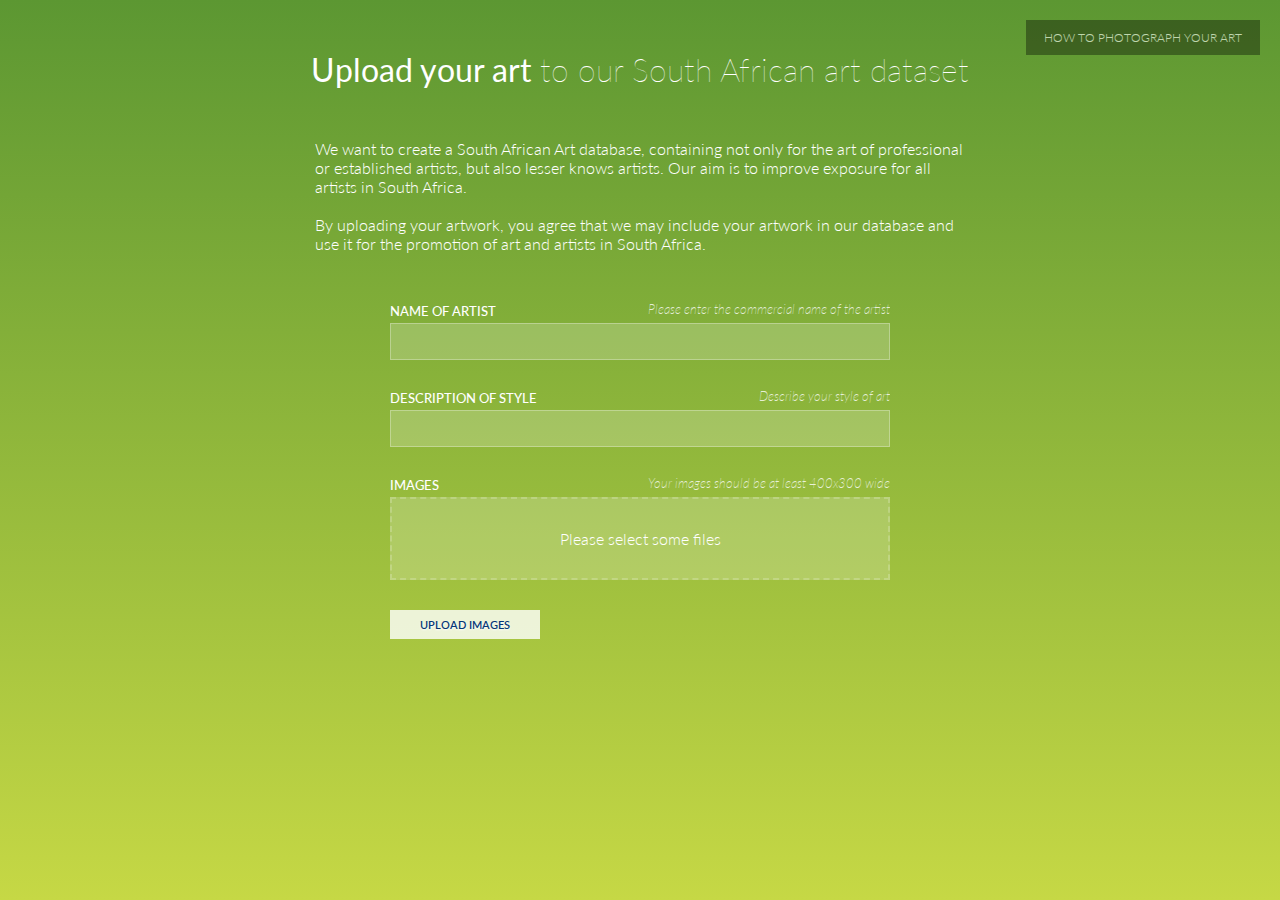
<file: index.html>
<!DOCTYPE html>
<html lang="en" >
<head>
  <meta charset="UTF-8">
<!--  <div class="center">-->
<!--    <a href="http://admin.sun.ac.za/kunsartstel" target="_blank">-->
<!--    <img src="images/kunsartstel_logo.png" alt="Art Association Stellenbosch" height="150">-->
<!--  </div></a>-->
  <title>ArtSearch - Upload your artwork</title>
  <link rel="stylesheet" href="./style.css">

<!-- Global site tag (gtag.js) - Google Analytics -->
<script async src="https://www.googletagmanager.com/gtag/js?id=G-ZL60EYGZ4B"></script>
<script>
  window.dataLayer = window.dataLayer || [];
  function gtag(){dataLayer.push(arguments);}
  gtag('js', new Date());

  gtag('config', 'G-ZL60EYGZ4B');
</script>

</head>
<body>
<!-- partial:index.partial.html -->
<form action method="post">
  
  <h1><strong>Upload your art</strong> to our South African art dataset</h1>

  <div class="description">
  <p>We want to create a South African Art database, containing not only for the art of professional or established artists, but also lesser knows artists.
    Our aim is to improve exposure for all artists in South Africa.
    <br><br>By uploading your artwork, you agree that we may include your artwork in our database and use it for the promotion of art and artists
    in South Africa.</p>
  </div>
  
  <div class="form-group">
    <label for="title">Name of artist <span>Please enter the commercial name of the artist</span></label>
    <input type="text" name="title" id="title" class="form-controll"/>
  </div>
  <div class="form-group">
    <label for="caption">Description of style <span>Describe your style of art</span></label>
    <input type="text" name="caption" id="caption" class="form-controll"/>
  </div>

  <div class="form-group file-area">
        <label for="images">Images <span>Your images should be at least 400x300 wide</span></label>
    <input type="file" name="images" id="images" required="required" multiple="multiple"/>
    <div class="file-dummy">
      <div class="success">Great, your files are selected. Keep on.</div>
      <div class="default">Please select some files</div>
    </div>
  </div>
  
  <div class="form-group">
    <button type="submit">Upload images</button>
  </div>
  
</form>






<link href='https://fonts.googleapis.com/css?family=Lato:100,200,300,400,500,600,700' rel='stylesheet' type='text/css'>

<a href="files/How_to_Photograph_Your_Art.pdf" class="back-to-article" target="_blank">How to photograph your art</a>
<!-- partial -->
  
</body>
</html>
</file>
<file: style.css>
/* ===================== FILE INPUT ===================== */
.file-area {
  width: 100%;
  position: relative;
}
.file-area input[type=file] {
  position: absolute;
  width: 100%;
  height: 100%;
  top: 0;
  left: 0;
  right: 0;
  bottom: 0;
  opacity: 0;
  cursor: pointer;
}
.file-area .file-dummy {
  width: 100%;
  padding: 30px;
  background: rgba(255, 255, 255, 0.2);
  border: 2px dashed rgba(255, 255, 255, 0.2);
  text-align: center;
  transition: background 0.3s ease-in-out;
}
.file-area .file-dummy .success {
  display: none;
}
.file-area:hover .file-dummy {
  background: rgba(255, 255, 255, 0.1);
}
.file-area input[type=file]:focus + .file-dummy {
  outline: 2px solid rgba(255, 255, 255, 0.5);
  outline: -webkit-focus-ring-color auto 5px;
}
.file-area input[type=file]:valid + .file-dummy {
  border-color: rgba(255, 255, 255, 0.4);
  background-color: rgba(255, 255, 255, 0.3);
}
.file-area input[type=file]:valid + .file-dummy .success {
  display: inline-block;
}
.file-area input[type=file]:valid + .file-dummy .default {
  display: none;
}

.center {
  position: absolute;
  left: 5%;
  top: 10%;

}

/* ===================== BASIC STYLING ===================== */
* {
  box-sizing: border-box;
  font-family: 'Lato', sans-serif;
}

html,
body {
  margin: 0;
  padding: 0;
  font-weight: 300;
  height: 100%;
  background: #053777;
  color: #fff;
  font-size: 16px;
  overflow: hidden;
  background: -moz-linear-gradient(top, #5c9732 0%, #c6d845 100%);
  /* FF3.6+ */
  background: -webkit-gradient(linear, left top, left bottom, color-stop(0%, #5c9732), color-stop(100%, #c6d845));
  /* Chrome,Safari4+ */
  background: -webkit-linear-gradient(top, #5c9732 0%, #c6d845 100%);
  /* Chrome10+,Safari5.1+ */
  background: -o-linear-gradient(top, #5c9732 0%, #c6d845 100%);
  /* Opera 11.10+ */
  background: -ms-linear-gradient(top, #5c9732 0%, #c6d845 100%);
  /* IE10+ */
  background: linear-gradient(to bottom, #5c9732 0%, #c6d845 100%);
  /* W3C */
}

h1 {
  text-align: center;
  margin: 50px auto;
  font-weight: 100;
}

label {
  font-weight: 500;
  display: block;
  margin: 4px 0;
  text-transform: uppercase;
  font-size: 13px;
  overflow: hidden;
}
label span {
  float: right;
  text-transform: none;
  font-weight: 200;
  line-height: 1em;
  font-style: italic;
  opacity: 0.8;
}

.form-controll {
  display: block;
  padding: 8px 16px;
  width: 100%;
  font-size: 16px;
  background-color: rgba(255, 255, 255, 0.2);
  border: 1px solid rgba(255, 255, 255, 0.3);
  color: #fff;
  font-weight: 200;
}
.form-controll:focus {
  outline: 2px solid rgba(255, 255, 255, 0.5);
  outline: -webkit-focus-ring-color auto 5px;
}

button {
  padding: 8px 30px;
  background: rgba(255, 255, 255, 0.8);
  color: #053777;
  text-transform: uppercase;
  font-weight: 600;
  font-size: 11px;
  border: 0;
  text-shadow: 0 1px 2px #fff;
  cursor: pointer;
}

.form-group {
  max-width: 500px;
  margin: auto;
  margin-bottom: 30px;
}

.description {
  max-width: 650px;
  margin: auto;
  margin-bottom: 50px;
}

.back-to-article {
  color: #fff;
  text-transform: uppercase;
  font-size: 12px;
  position: absolute;
  right: 20px;
  top: 20px;
  text-decoration: none;
  display: inline-block;
  background: rgba(0, 0, 0, 0.6);
  padding: 10px 18px;
  transition: all 0.3s ease-in-out;
  opacity: 0.6;
}
.back-to-article:hover {
  opacity: 1;
  background: rgba(0, 0, 0, 0.8);
}
</file>
